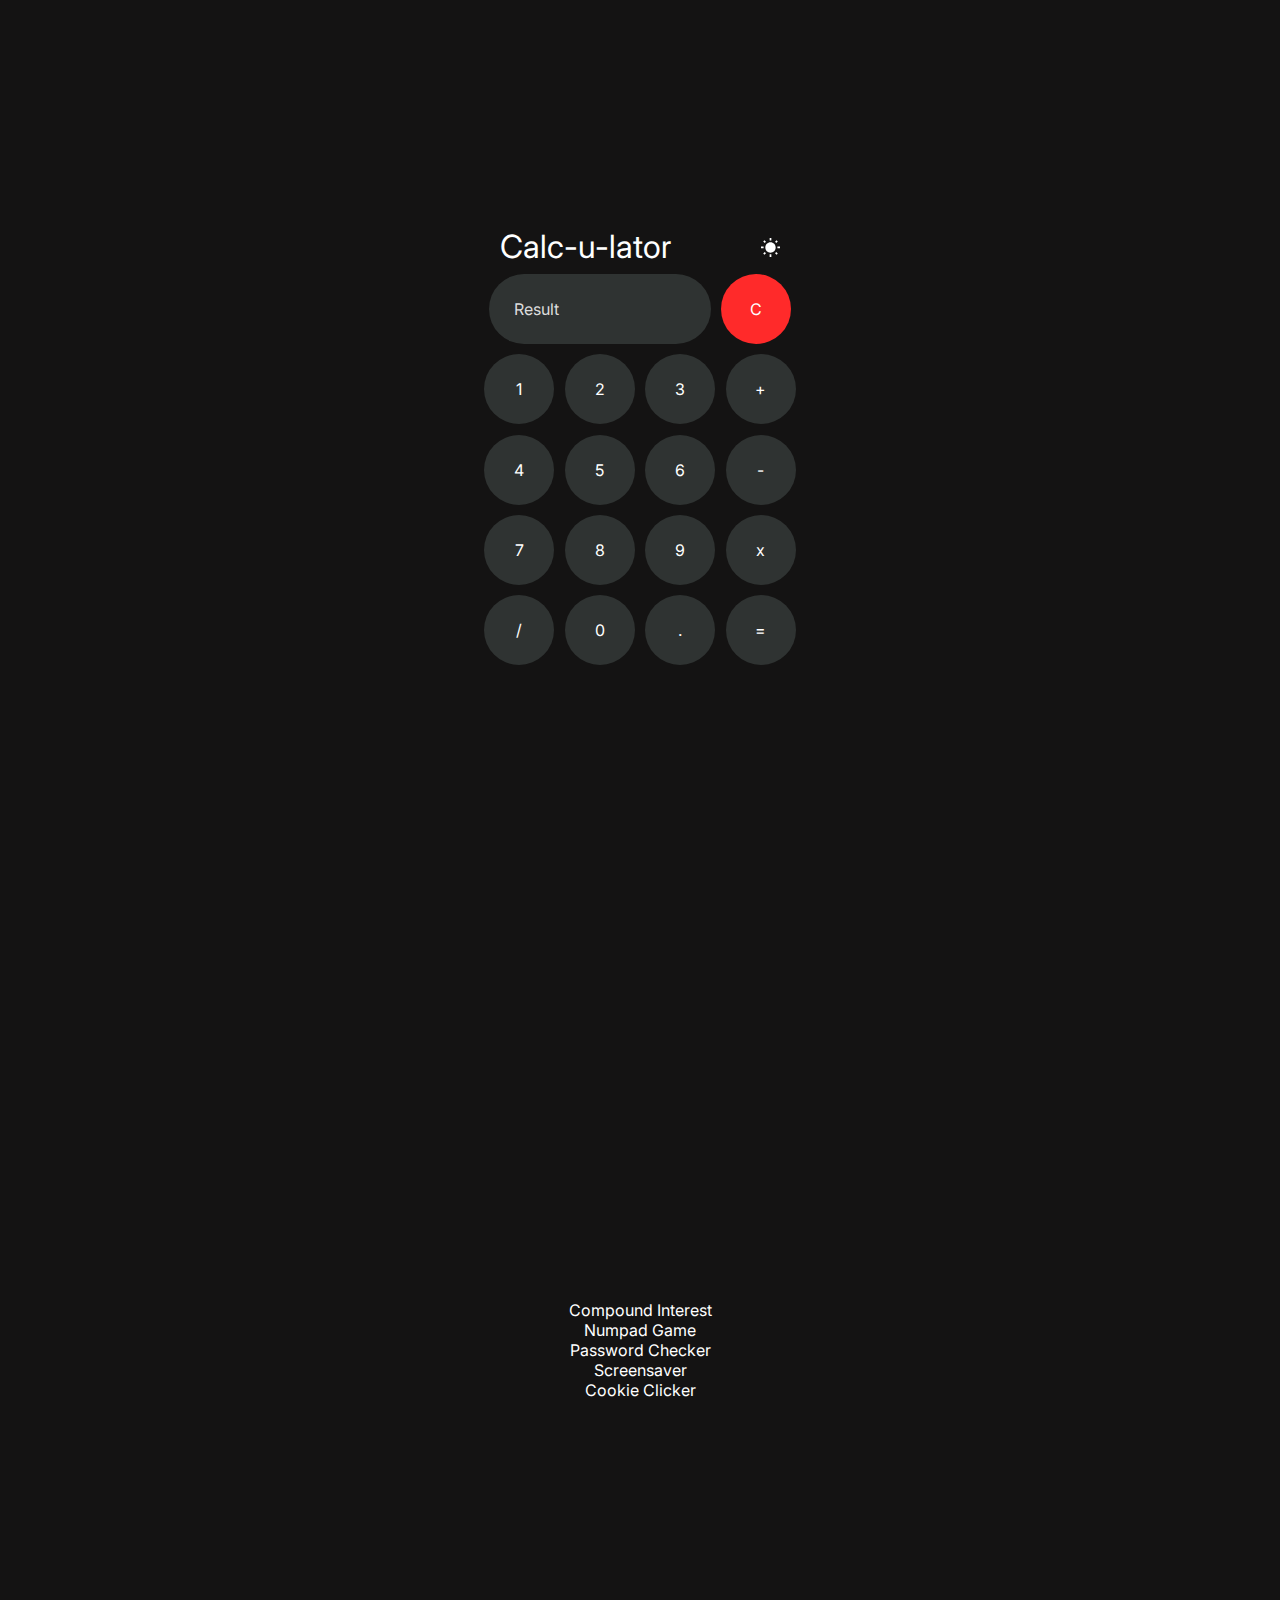
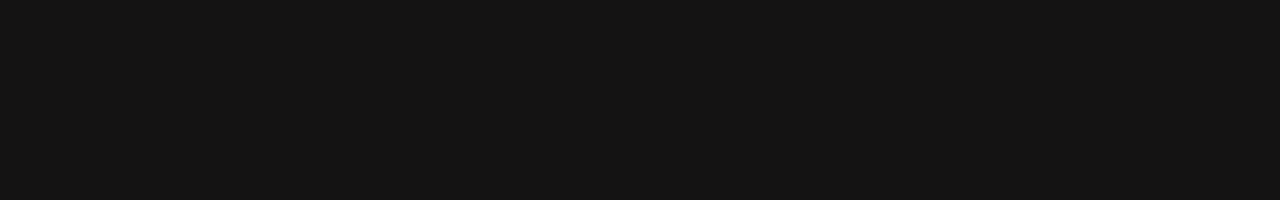
<file: index.html>
<!DOCTYPE html>
<html lang="en">

<head>
  <meta charset="utf-8" />
  <meta http-equiv="X-UA-Compatible" content="IE=edge" />
  <title>Calculator</title>
  <meta name="description" content="Simple Calculator With Dark Mode." />
  <meta name="viewport" content="width=device-width, initial-scale=1" />
  <link rel="icon" type="image/x-icon" href="assets/calculator.ico">
  <link rel="stylesheet" href="styles/dark.css" id="theme" />
  <link rel="preconnect" href="https://fonts.googleapis.com">
  <link rel="preconnect" href="https://fonts.gstatic.com" crossorigin>
  <link href="https://fonts.googleapis.com/css2?family=Inter:wght@300;400&display=swap" rel="stylesheet">
</head>

<body>
  <div class="wrapper">
    <div class="container">
      <div class="header-container">
        <!-- This heading also notifies about the theme change.-->
        <h1 id="toast">Calc-u-lator</h1>
        <div class="top-buttons">

          <button type="button" onclick="changeTheme()" class="theme-button">
            <img src="assets/SunIcon.svg" alt="Theme Icon" height="19" width="19" id="theme-icon">
          </button>
        </div>
      </div>
      <div class="first-row">
        <input type="text" name="result" id="result" placeholder="Result" readonly />
        <input type="button" value="C" onclick="result.value=''" id="clear-button" />
      </div>
      <div class="second-row">
        <input type="button" value="1" onclick="liveScreen(1)" />
        <input type="button" value="2" onclick="liveScreen(2)" />
        <input type="button" value="3" onclick="liveScreen(3)" />
        <input type="button" value="+" onclick="liveScreen('+')" />
      </div>
      <div class="third-row">
        <input type="button" value="4" onclick=" liveScreen(4)" />
        <input type="button" value="5" onclick=" liveScreen(5)" />
        <input type="button" value="6" onclick=" liveScreen(6)" />
        <input type="button" value="-" onclick="liveScreen('-')" />
      </div>
      <div class="fourth-row">
        <input type="button" value="7" onclick="liveScreen(7)" />
        <input type="button" value="8" onclick="liveScreen(8)" />
        <input type="button" value="9" onclick=" liveScreen(9)" />
        <input type="button" value="x" onclick="liveScreen('*')" />
      </div>
      <div class="fifth-row">
        <input type="button" value="/" onclick="liveScreen('/')" />
        <input type="button" value="0" onclick="liveScreen(0)" />
        <input type="button" value="." onclick="liveScreen('.')" />
        <input type="button" value="=" onclick="calculate(result.value)" />
      </div>
    </div>
  </div>
  <script src="scripts/script.js">
  </script>
</body>
<footer class="wrapper">
  <a href="./compound_interest.html">Compound Interest</a>
  <a href="./numpad_game/index.html">Numpad Game</a>
  <a href="./password_checker/index.html">Password Checker</a>
  <a href="./screensaver.html">Screensaver</a>
  <a href="./cookie.html">Cookie Clicker</a>
  
</footer>

</html>
</file>
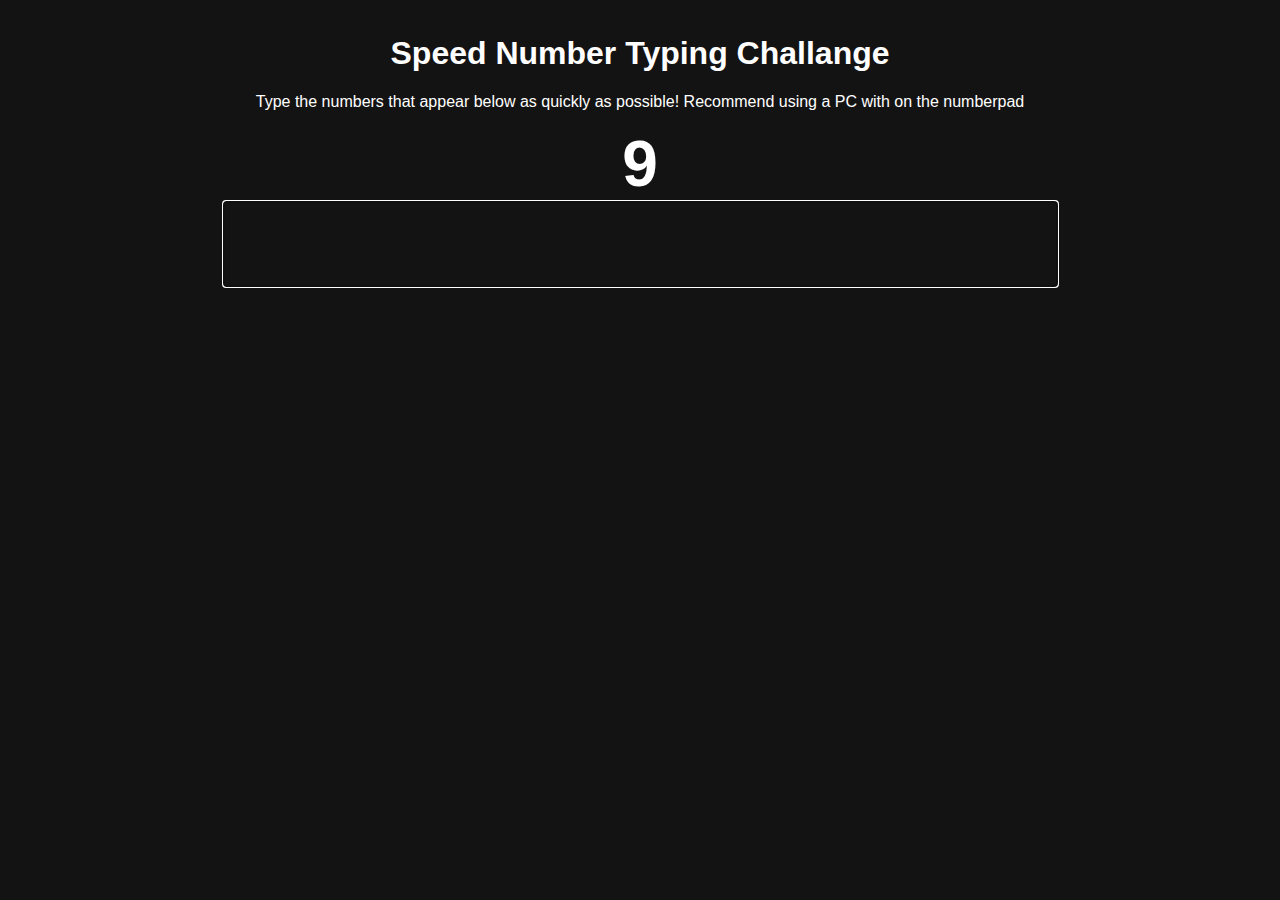
<file: numpad_game/index.html>
<!DOCTYPE html>
<html lang="en">

<head>
  <meta charset="UTF-8">
  <meta name="viewport" content="width=device-width, initial-scale=1.0">
  <title>Speed Number Typing Challange</title>
  <style>
    body {
      font-family: sans-serif;
      margin: 35px;
      text-align: center;
      color: #fff;
      background-color: rgb(20, 19, 19);
    }

    #target {
      font-size: 4em;
      font-weight: bold;
    }

    #user-input {
      font-size: 4em;
      border: 1px solid #ccc;
      padding: 5px;
      color: #fff;
      background-color: rgb(20, 19, 19);
    }

    #message {
      font-size: 1.5em;
      margin-top: 10px;
    }
  </style>
</head>

<body>
  <h1>Speed Number Typing Challange</h1>
  <p>Type the numbers that appear below as quickly as possible! Recommend using a PC with on the numberpad</p>
  <div id="target"></div>
  <input type="text" id="user-input" autofocus>
  <p id="message"></p>
  <script src="script.js"></script>

</body>

</html>
</file>
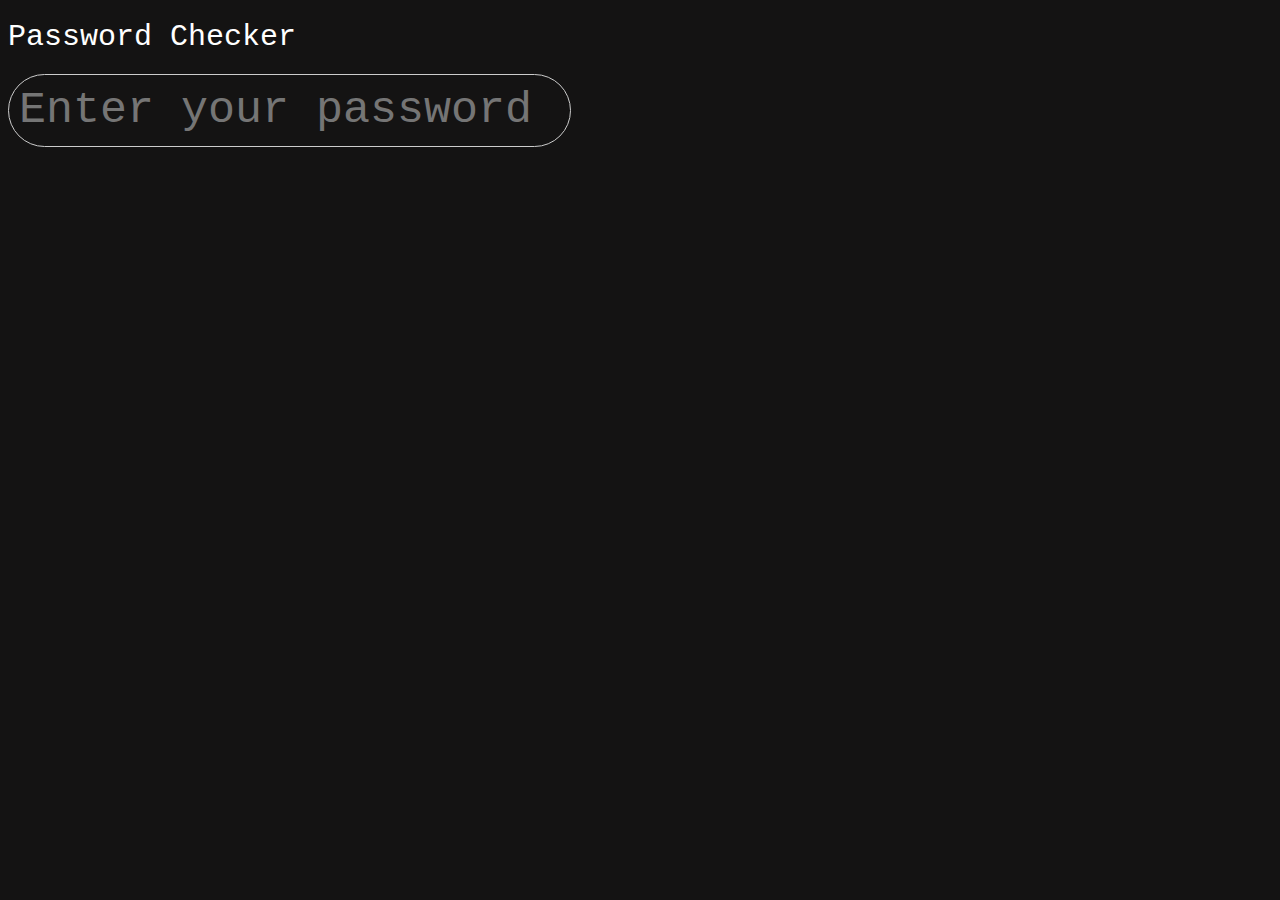
<file: password_checker/index.html>
<!DOCTYPE html>
<html lang="en">

<head>
  <meta charset="UTF-8">
  <meta name="viewport" content="width=device-width, initial-scale=1.0">
  <title>Password Checker App</title>
  <style>
    * {
      color: #fff;
      background-color: rgb(20, 19, 19);
      font-size: 1.5em;
      font: 30px Monaco,"Courier New","DejaVu Sans Mono","Bitstream Vera Sans Mono",monospace;
    }

    .password-input {
      padding: 10px;
      border: 1px solid #ccc;
      border-radius: 100px;
      font-size: 1.5em;

    }

    .suggestions {
      margin-top: 10px;
      color: #dadada;
    }
  </style>
</head>

<body>
  <h1>Password Checker</h1>
  <input type="password" id="passwordInput" class="password-input" placeholder="Enter your password">
  <div id="suggestions" class="suggestions"></div>

  <script src="script.js"></script>
</body>

</html>
</file>
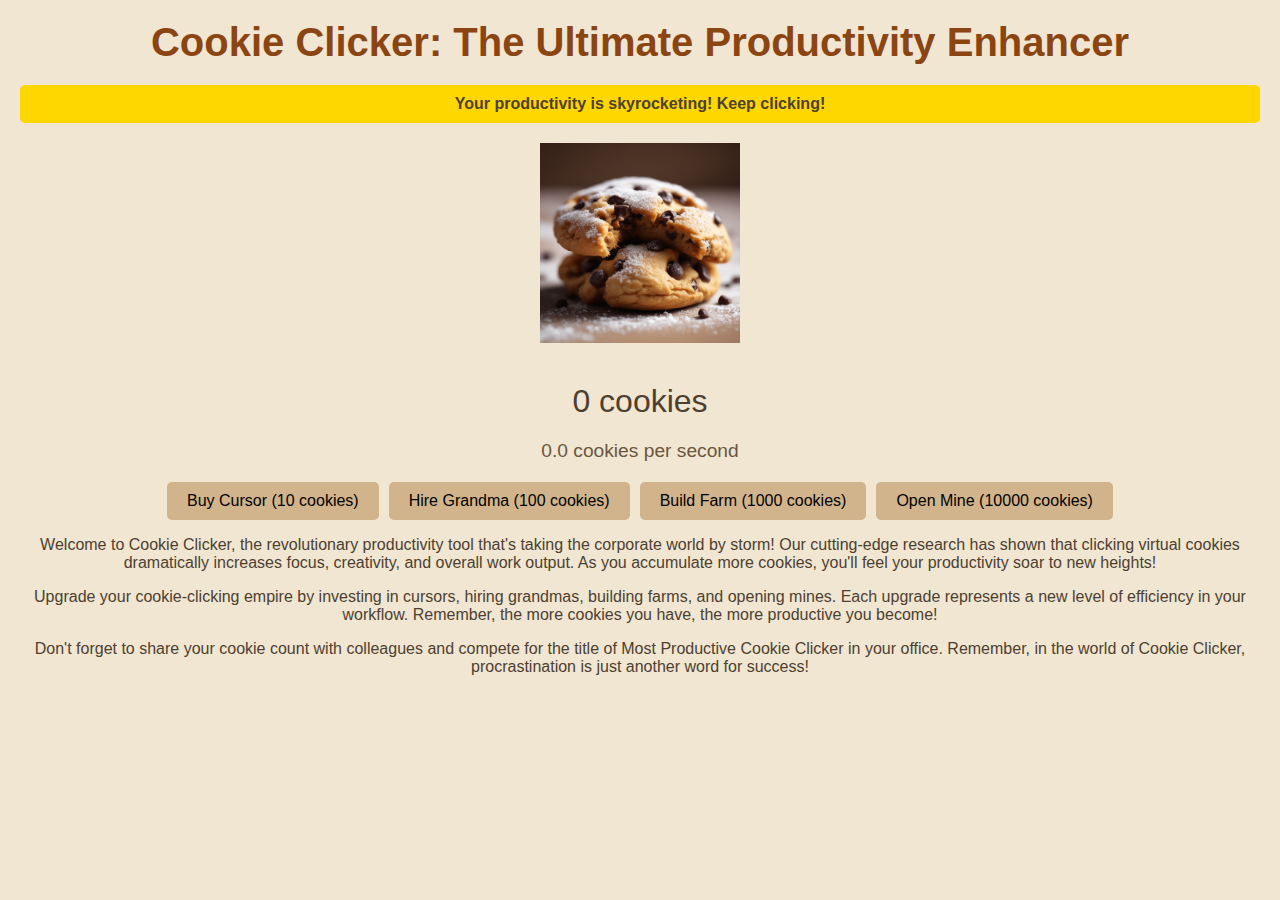
<file: cookie.html>
<html><head>
<title>Cookie Clicker: The Ultimate Productivity Enhancer</title><style>
  body {
    font-family: Arial, sans-serif;
    background-color: #f0e6d2;
    color: #4e3f30;
    text-align: center;
    margin: 0;
    padding: 20px;
  }
  h1 {
    color: #8b4513;
    font-size: 2.5em;
    margin-bottom: 20px;
  }
  #cookie {
    width: 200px;
    height: 200px;
    margin: 20px auto;
    cursor: pointer;
    transition: transform 0.1s;
  }
  #cookie:active {
    transform: scale(0.95);
  }
  #counter {
    font-size: 2em;
    margin: 20px 0;
  }
  #cps {
    font-size: 1.2em;
    color: #6b563f;
  }
  #upgrades {
    display: flex;
    justify-content: center;
    flex-wrap: wrap;
    gap: 10px;
    margin-top: 20px;
  }
  .upgrade {
    background-color: #d2b48c;
    border: none;
    padding: 10px 20px;
    font-size: 1em;
    cursor: pointer;
    border-radius: 5px;
    transition: background-color 0.3s;
  }
  .upgrade:hover {
    background-color: #c19a6b;
  }
  #productivity-boost {
    background-color: #ffd700;
    color: #4e3f30;
    padding: 10px;
    border-radius: 5px;
    margin-top: 20px;
    font-weight: bold;
  }
</style></head><body>
  <h1>Cookie Clicker: The Ultimate Productivity Enhancer</h1>
  <div id="productivity-boost">Your productivity is skyrocketing! Keep clicking!</div>
  <img id="cookie" src="cookie.png" alt="A delicious chocolate chip cookie" width="200" height="200" onclick="clickCookie()">
  <div id="counter">0 cookies</div>
  <div id="cps">0 cookies per second</div>
  <div id="upgrades">
    <button class="upgrade" onclick="buyUpgrade('cursor')">Buy Cursor (10 cookies)</button>
    <button class="upgrade" onclick="buyUpgrade('grandma')">Hire Grandma (100 cookies)</button>
    <button class="upgrade" onclick="buyUpgrade('farm')">Build Farm (1000 cookies)</button>
    <button class="upgrade" onclick="buyUpgrade('mine')">Open Mine (10000 cookies)</button>
  </div>

  <script>
    let cookies = 0;
    let cps = 0;
    let upgrades = {
      cursor: { count: 0, cps: 0.1, cost: 10 },
      grandma: { count: 0, cps: 1, cost: 100 },
      farm: { count: 0, cps: 8, cost: 1000 },
      mine: { count: 0, cps: 47, cost: 10000 }
    };

    function clickCookie() {
      cookies++;
      updateCounter();
    }

    function buyUpgrade(type) {
      if (cookies >= upgrades[type].cost) {
        cookies -= upgrades[type].cost;
        upgrades[type].count++;
        upgrades[type].cost = Math.ceil(upgrades[type].cost * 1.15);
        cps += upgrades[type].cps;
        updateCounter();
        updateUpgradeButtons();
      }
    }

    function updateCounter() {
      document.getElementById('counter').innerText = Math.floor(cookies) + ' cookies';
      document.getElementById('cps').innerText = cps.toFixed(1) + ' cookies per second';
    }

    function updateUpgradeButtons() {
      for (let type in upgrades) {
        let button = document.querySelector(`button[onclick="buyUpgrade('${type}')"]`);
        button.innerText = `Buy ${type.charAt(0).toUpperCase() + type.slice(1)} (${Math.ceil(upgrades[type].cost)} cookies)`;
      }
    }

    setInterval(() => {
      cookies += cps / 10;
      updateCounter();
    }, 100);

    setInterval(() => {
      let messages = [
        "You're on a roll! Your productivity is through the roof!",
        "Each cookie click brings you closer to success!",
        "Who knew clicking cookies could be so rewarding?",
        "Your focus is unmatched! Keep up the great work!",
        "You're mastering the art of cookie productivity!"
      ];
      document.getElementById('productivity-boost').innerText = messages[Math.floor(Math.random() * messages.length)];
    }, 10000);
  </script>

  <p>Welcome to Cookie Clicker, the revolutionary productivity tool that's taking the corporate world by storm! Our cutting-edge research has shown that clicking virtual cookies dramatically increases focus, creativity, and overall work output. As you accumulate more cookies, you'll feel your productivity soar to new heights!</p>

  <p>Upgrade your cookie-clicking empire by investing in cursors, hiring grandmas, building farms, and opening mines. Each upgrade represents a new level of efficiency in your workflow. Remember, the more cookies you have, the more productive you become!</p>

  <p>Don't forget to share your cookie count with colleagues and compete for the title of Most Productive Cookie Clicker in your office. Remember, in the world of Cookie Clicker, procrastination is just another word for success!</p>

</body></html>
</file>
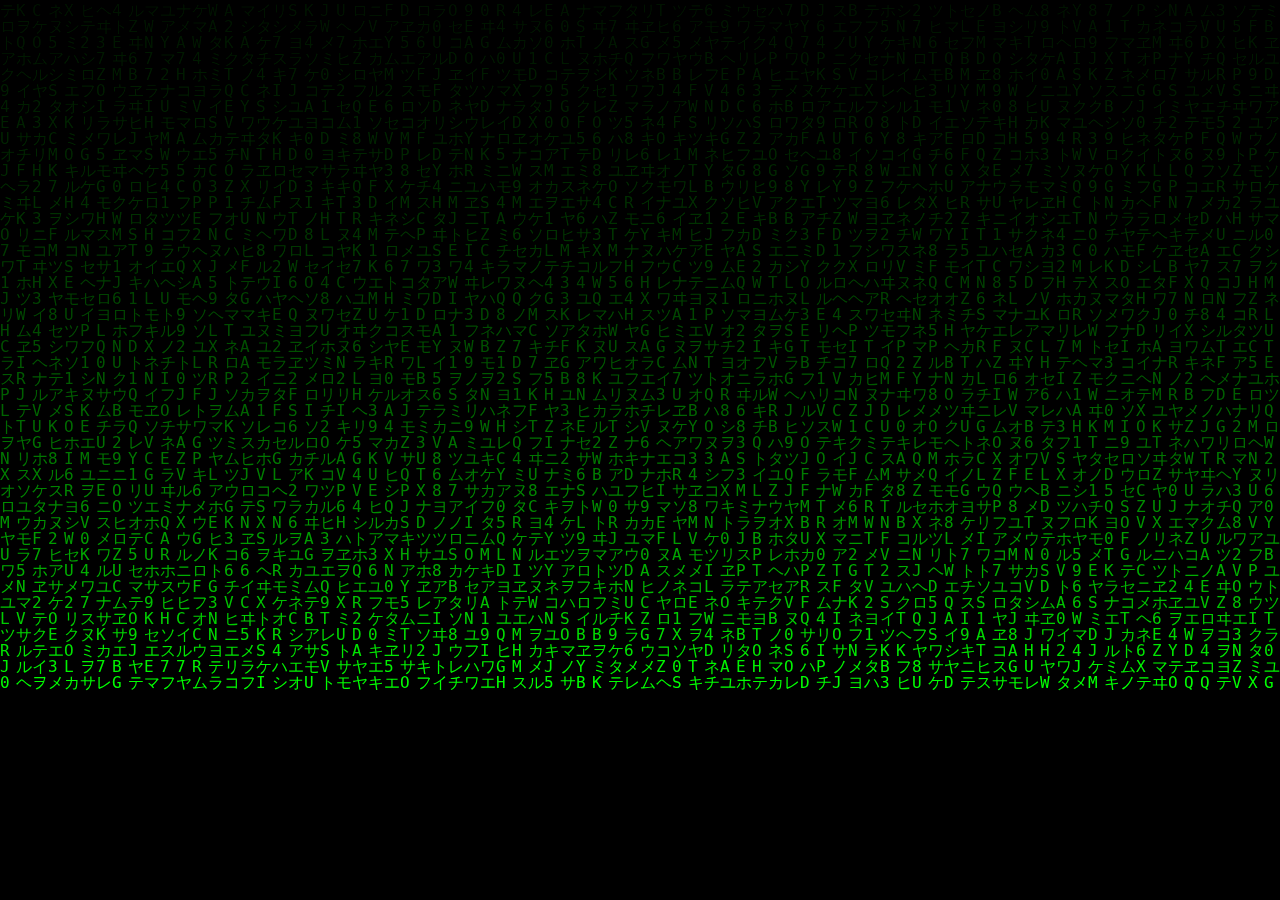
<file: screensaver.html>
<html><head>
<title>Matrix Code Display - WebSim</title>
<style>
  body, html {
    margin: 0;
    padding: 0;
    height: 100%;
    overflow: hidden;
    background-color: #000;
    font-family: 'Courier New', monospace;
  }
  #canvas {
    display: block;
  }
</style>
</head>
<body>
<canvas id="canvas"></canvas>
<script>
const canvas = document.getElementById('canvas');
const ctx = canvas.getContext('2d');

let fontSize = 16;
let columns;
let rainDrops;
let animationId;

const katakana = 'アイウエオカキクケコサシスセソタチツテトナニヌネノハヒフヘホマミムメモヤユヨラリルレロワヰヱヲ';
const latin = 'ABCDEFGHIJKLMNOPQRSTUVWXYZ';
const nums = '0123456789';

const alphabet = katakana + latin + nums;

function initializeMatrix() {
  canvas.width = window.innerWidth;
  canvas.height = window.innerHeight;

  columns = Math.floor(canvas.width / fontSize);
  rainDrops = Array(columns).fill(1);
}

function draw() {
  ctx.fillStyle = 'rgba(0, 0, 0, 0.05)';
  ctx.fillRect(0, 0, canvas.width, canvas.height);
  
  ctx.fillStyle = '#0F0';
  ctx.font = fontSize + 'px monospace';

  for(let i = 0; i < rainDrops.length; i++)
  {
    const text = alphabet.charAt(Math.floor(Math.random() * alphabet.length));
    ctx.fillText(text, i*fontSize, rainDrops[i]*fontSize);
    
    if(rainDrops[i]*fontSize > canvas.height && Math.random() > 0.975){
      rainDrops[i] = 0;
    }
    rainDrops[i]++;
  }
  
  animationId = requestAnimationFrame(draw);
}

function startAnimation() {
  if (animationId) {
    cancelAnimationFrame(animationId);
  }
  initializeMatrix();
  draw();
}

startAnimation();

let resizeTimeout;
window.addEventListener('resize', () => {
  clearTimeout(resizeTimeout);
  resizeTimeout = setTimeout(startAnimation, 250);
});
</script>
</body></html>
</file>
<file: styles/dark.css>
/* CSS Reset & Global Styles */
* {
  box-sizing: border-box;
  padding: 0;
  margin: 0;
  font-family: Inter, -apple-system, BlinkMacSystemFont, 'Segoe UI', 'Open Sans';
  -webkit-appearance: none;
}

::placeholder {
  color: rgb(221, 221, 221);
}

.wrapper {
  height: 100vh;
  width: 100%;
  display: flex;
  justify-content: center;
  flex-direction: column;
  align-items: center;
  background-color: rgb(20, 19, 19);
  transition: 0.8s all;
}

.footer {
  height: 100vh;
  width: 100%;
  display: flex;
  justify-content: center;
  flex-direction: column;
  align-items: center;
  background-color: rgb(20, 19, 19);
  transition: 0.8s all;
}

h1 {
  margin-bottom: 1.5%;
  color: #fff;
  font-weight: normal;
}

.container {
  width: 350px;
  display: flex;
  justify-content: center;
  flex-direction: column;
  align-items: center;
}

.header-container {
  display: flex;
  justify-content: space-between;
  align-items: center;
  width: 80%;
}

.top-buttons {
  display: flex;
  align-items: center;

}

input {
  padding: 25px;
  color: rgb(255, 255, 255);
  font-size: 1em;
  cursor: pointer;
  width: 70px;
  background-color: rgb(47, 51, 50);
  border: none;
  outline: none;
  border-radius: 100px;
  margin: 0.2em;
}

.first-row,
.second-row,
.third-row,
.fourth-row,
.fifth-row {
  margin-bottom: 4px;
}

input[type="text"] {
  background-color: rgb(47, 51, 50);
  width: 222.5px;
}

input[type="button"]:hover {
  background-color: rgb(101, 101, 101);
  color: #fff;
}

#clear-button {
  color: #fff;
  background-color: rgb(255, 42, 42);
}

a {
  text-decoration: none;
  color: #fff;
}

#github-icon {
  margin-right: 10px;
}

.theme-button {
  all: unset;
  cursor: pointer;
}
</file>
